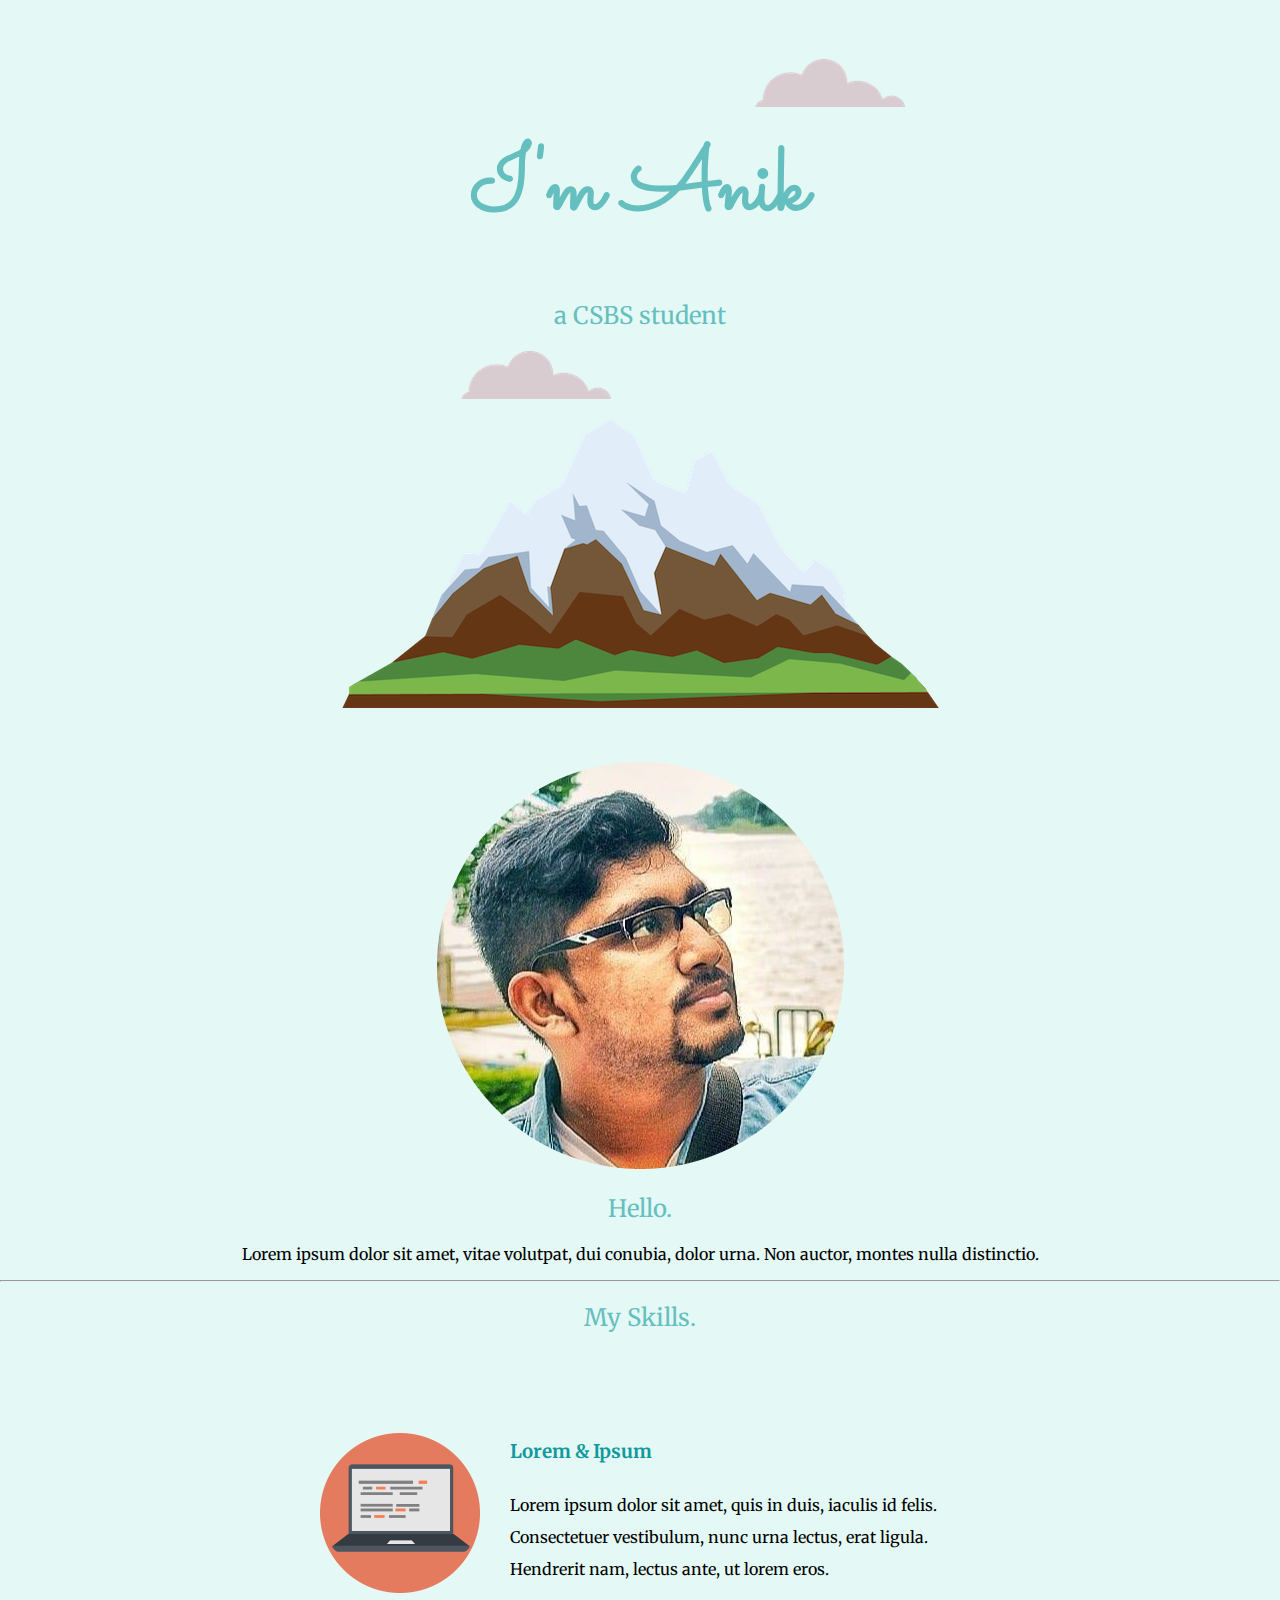
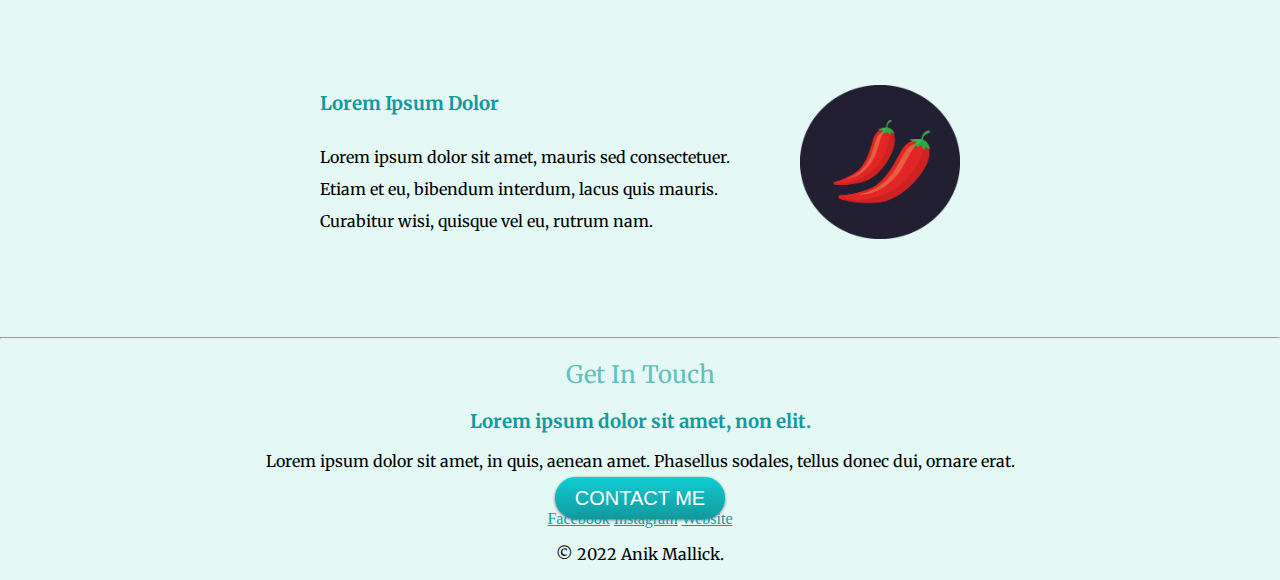
<file: index.html>
<!DOCTYPE html>
<html lang="en">

<head>
    <meta charset="UTF-8" />
    <meta http-equiv="X-UA-Compatible" content="IE=edge" />
    <meta name="viewport" content="width=device-width, initial-scale=1.0" />
    <title>Anik Mallick</title>
    <link rel="stylesheet" href="css/style.css" />
    <link rel="icon" href="favicon.ico" />
</head>

<body>
    <div class="top-container">
        <img class="top-cloud" src="Images/cloud.png" alt="cloud-img" />
        <h1>I'm Anik</h1>
        <h2>a <span>CSBS</span> student</h2>
        <img class="mid-cloud" src="Images/cloud.png" alt="cloud-img" />
        <img class="" src="Images/mountain.png" alt="moutain-img" />
    </div>

    <div class="middle-container">
        <div class="profile">
            <img  src="Images/anik-2.png" alt="anik-img" />
            <h2>Hello.</h2>
            <p>
                Lorem ipsum dolor sit amet, vitae volutpat, dui conubia, dolor urna.
                Non auctor, montes nulla distinctio.
            </p>
        </div>
        <hr />
        <div class="skills">
            <h2>My Skills.</h2>
            <div class="skill-row">
                <img class="computer" src="Images/computer-modified.png" alt="skill-img" />
                <h3>Lorem & Ipsum</h3>
                <p>
                    Lorem ipsum dolor sit amet, quis in duis, iaculis id felis.
                    Consectetuer vestibulum, nunc urna lectus, erat ligula. Hendrerit
                    nam, lectus ante, ut lorem eros.
                </p>
            </div>
            <div class="skill-row">
                <img class="chillies" src="Images/chillies.png" alt="" />
                <h3>Lorem Ipsum Dolor</h3>
                <p >
                    Lorem ipsum dolor sit amet, mauris sed consectetuer. Etiam et eu,
                    bibendum interdum, lacus quis mauris. Curabitur wisi, quisque vel
                    eu, rutrum nam.
                </p>
            </div>
        </div>
        <hr />
        <div class="contact-me">
            <h2>Get In Touch</h2>
            <h3>Lorem ipsum dolor sit amet, non elit.</h3>
            <p >
                Lorem ipsum dolor sit amet, in quis, aenean amet. Phasellus sodales,
                tellus donec dui, ornare erat.
            </p>
            <a class="btn" href="mailto:anikmallick28@gmail.com">CONTACT ME</a>
        </div>
    </div>

    <div class="bottom-container">
        <a class="footer-link" href="https://www.facebook.com/anik.mallick.581/">Facebook</a>
        <a class="footer-link" href="https://www.instagram.com/invinsible_anik_reign/">Instagram</a>
        <a class="footer-link" href="https://www.appbrewery.co/">Website</a>
        <p>© 2022 Anik Mallick.</p>
    </div>
</body>

</html>
</file>
<file: css/style.css>
@import url('https://fonts.googleapis.com/css2?family=Sacramento&display=swap');
@import url('https://fonts.googleapis.com/css2?family=Merriweather:ital,wght@1,300&family=Sacramento&display=swap');


/* font-family: 'Merriweather', serif;*/

body{
    margin: 0;
    text-align: center;
    background-color: #e4f9f5;
    
}

h1{
    margin: 0;
    font-family: 'Sacramento', cursive;
    font-size: 5.625rem;
    color: #66BFBF;
    line-height: 2;
}

h2{
    font-family: 'Merriweather', serif;
   color: #66BFBF;
   font-weight: normal;
}

h3{
    font-family: 'Merriweather', serif;
    color: #11999E;
}

a{
    color: #11999E;
}

p{
    font-family: 'Merriweather', serif;
}


.top-container{
    
    position: relative;
    padding-top: 100px;
    
    
}




.profile{
    margin-top: 50px;
}

.top-cloud{
    position: absolute;
    left:59% ;
    bottom: 85%;

}

.mid-cloud{
    position: absolute;
    left: 36%;
}

.skill-row{
    width: 50%;
    margin: 100px auto;
    text-align: left;
    line-height: 2;
}

.computer, .chillies{
    width: 25%;
    
}

.computer{
    float: left;
    margin-right: 30px;
}

.chillies{
    float: right;
    margin-left:30px ;
    
}

.btn {
    background: #11cdd4;
    background-image: -webkit-linear-gradient(top, #11cdd4, #11999e);
    background-image: -moz-linear-gradient(top, #11cdd4, #11999e);
    background-image: -ms-linear-gradient(top, #11cdd4, #11999e);
    background-image: -o-linear-gradient(top, #11cdd4, #11999e);
    background-image: linear-gradient(to bottom, #11cdd4, #11999e);
    -webkit-border-radius: 28;
    -moz-border-radius: 28;
    border-radius: 28px;
    -webkit-box-shadow: 0px 1px 3px #666666;
    -moz-box-shadow: 0px 1px 3px #666666;
    box-shadow: 0px 1px 3px #666666;
    font-family: Arial;
    color: #ffffff;
    font-size: 20px;
    padding: 10px 20px 10px 20px;
    text-decoration: none;
  }
  
  .btn:hover {
    background: #30e3cb;
    background-image: -webkit-linear-gradient(top, #30e3cb, #2bc4ad);
    background-image: -moz-linear-gradient(top, #30e3cb, #2bc4ad);
    background-image: -ms-linear-gradient(top, #30e3cb, #2bc4ad);
    background-image: -o-linear-gradient(top, #30e3cb, #2bc4ad);
    background-image: linear-gradient(to bottom, #30e3cb, #2bc4ad);
    text-decoration: none;
  }
</file>
